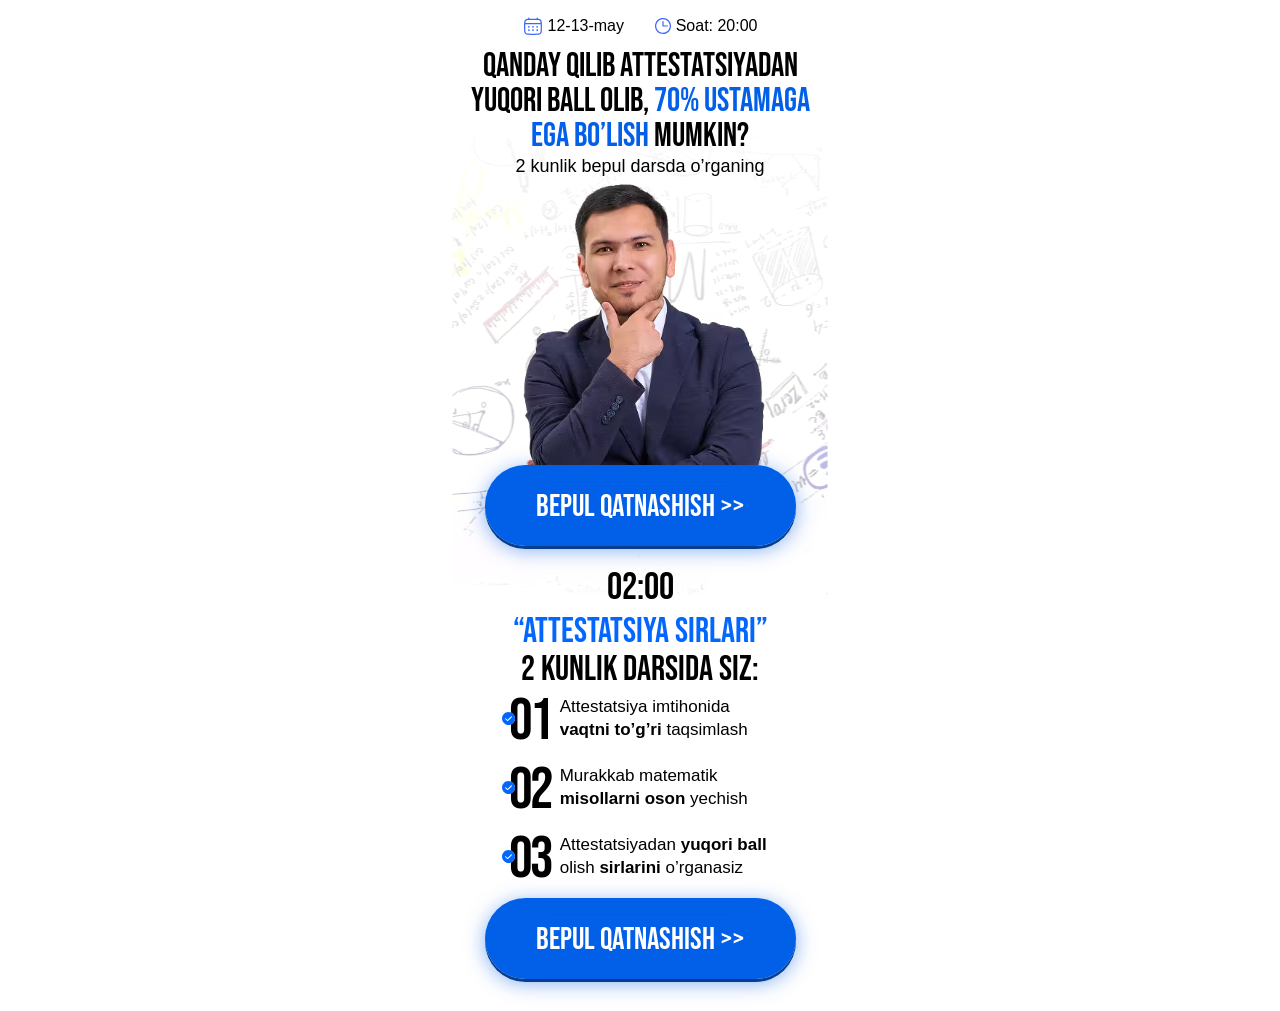
<file: index.html>
<!DOCTYPE html>
<html lang="uz">
<head>
<meta charset="UTF-8">
<meta name="viewport" content="width=device-width,initial-scale=1">
<title>Abbosxon Sayliev — Attestatsiya Sirlari</title>
<style>*{margin:0;padding:0;box-sizing:border-box}body{background:#fff}.container{max-width:375px;margin:0 auto;padding:0 13px}.wrapper{position:relative}.wrapper__img{position:absolute;top:25px;left:50%;transform:translateX(-50%);max-width:375px;width:100%;height:570px;object-fit:cover;z-index:1}.header{position:relative;z-index:11;padding:16px 0 12px}.header__container{max-width:261px;width:100%;display:flex;align-items:center;justify-content:space-between}.header__row{display:flex;align-items:center;gap:5px}.row__text{font-family:"SF Pro Display",sans-serif;font-size:16px;line-height:100%}.hero{position:relative;z-index:11}.hero__title{font-family:"Bebas Neue",sans-serif;font-size:clamp(25px,8vw,31px);line-height:113%;text-align:center;text-transform:uppercase;margin-bottom:4px;min-height:71px;font-weight:400}.hero__title span{color:#0260E8}.hero__text{font-family:Inter,sans-serif;font-size:18px;line-height:100%;text-align:center;margin-bottom:8px}.logo{max-width:250px;width:100%;margin:0 auto;display:flex;height:auto;aspect-ratio:229/258}.btn{max-width:311px;width:100%;display:flex;align-items:center;justify-content:center;gap:8px;font-family:"Bebas Neue",sans-serif;font-size:30px;line-height:100%;height:81px;text-align:center;border-radius:1520px;text-transform:uppercase;color:#fff;text-decoration:none;padding:19px 0;margin:0 auto 32px;background:linear-gradient(0deg,#0260E8,#0260E8),radial-gradient(102.92% 102.92% at 50% -45.56%,rgba(2,96,232,.55) 0%,rgba(2,96,232,0) 100%);box-shadow:0 3px 0 0 #093E8C,0 0 36.48px 0 #0260E899 inset,0 4px 20px 0 #0260E880;border:none;cursor:pointer;font-weight:400}.timer{margin-top:-10px;font-family:"Bebas Neue",sans-serif;font-size:36px;line-height:100%;text-align:center;text-transform:uppercase;min-height:36px}.inner__title{margin:8px 0 3px;font-family:"Bebas Neue",sans-serif;font-size:33px;line-height:115%;text-align:center;text-transform:uppercase;font-weight:400}.inner__title span{color:#0367FD}.inner__row{display:flex;align-items:center;justify-content:center;gap:8px;margin:0 auto 13px}.row__title{font-family:"Bebas Neue",sans-serif;font-size:56px;line-height:100%;letter-spacing:-.05em;font-weight:400;position:relative;z-index:4}.sticky{position:absolute;left:-7px;top:25%;transform:translateY(-50%);z-index:11}.inner__text{font-family:Inter,sans-serif;font-size:17px;line-height:135%;max-width:211px;width:100%}.inner__text b{font-weight:900}</style>
<link rel="stylesheet" href="./css/main.css" media="print" onload="this.media='all'">
<noscript><link rel="stylesheet" href="./css/main.css"></noscript>
<link rel="preconnect" href="https://connect.facebook.net" />
<link rel="preconnect" href="https://www.facebook.com" />
</head>
<body>
<main>
<div class="wrapper">
<img class="wrapper__img" src="./images/wrapper__img.avif" width="375" height="570" decoding="async" loading="lazy" alt="" role="presentation">
<header class="header">
<div class="header__container container">
<div class="header__row">
<svg width="20" height="20" viewBox="0 0 20 20" fill="none" xmlns="http://www.w3.org/2000/svg" aria-hidden="true"><path d="M14.1667 11.6667C14.3877 11.6667 14.5996 11.5789 14.7559 11.4226C14.9122 11.2663 15 11.0543 15 10.8333C15 10.6123 14.9122 10.4004 14.7559 10.2441C14.5996 10.0878 14.3877 10 14.1667 10C13.9457 10 13.7337 10.0878 13.5774 10.2441C13.4211 10.4004 13.3333 10.6123 13.3333 10.8333C13.3333 11.0543 13.4211 11.2663 13.5774 11.4226C13.7337 11.5789 13.9457 11.6667 14.1667 11.6667ZM14.1667 15C14.3877 15 14.5996 14.9122 14.7559 14.7559C14.9122 14.5996 15 14.3877 15 14.1667C15 13.9457 14.9122 13.7337 14.7559 13.5774C14.5996 13.4211 14.3877 13.3333 14.1667 13.3333C13.9457 13.3333 13.7337 13.4211 13.5774 13.5774C13.4211 13.7337 13.3333 13.9457 13.3333 14.1667C13.3333 14.3877 13.4211 14.5996 13.5774 14.7559C13.7337 14.9122 13.9457 15 14.1667 15ZM10.8333 10.8333C10.8333 11.0543 10.7455 11.2663 10.5893 11.4226C10.433 11.5789 10.221 11.6667 10 11.6667C9.77899 11.6667 9.56702 11.5789 9.41074 11.4226C9.25446 11.2663 9.16667 11.0543 9.16667 10.8333C9.16667 10.6123 9.25446 10.4004 9.41074 10.2441C9.56702 10.0878 9.77899 10 10 10C10.221 10 10.433 10.0878 10.5893 10.2441C10.7455 10.4004 10.8333 10.6123 10.8333 10.8333ZM10.8333 14.1667C10.8333 14.3877 10.7455 14.5996 10.5893 14.7559C10.433 14.9122 10.221 15 10 15C9.77899 15 9.56702 14.9122 9.41074 14.7559C9.25446 14.5996 9.16667 14.3877 9.16667 14.1667C9.16667 13.9457 9.25446 13.7337 9.41074 13.5774C9.56702 13.4211 9.77899 13.3333 10 13.3333C10.221 13.3333 10.433 13.4211 10.5893 13.5774C10.7455 13.7337 10.8333 13.9457 10.8333 14.1667ZM5.83333 11.6667C6.05435 11.6667 6.26631 11.5789 6.42259 11.4226C6.57887 11.2663 6.66667 11.0543 6.66667 10.8333C6.66667 10.6123 6.57887 10.4004 6.42259 10.2441C6.26631 10.0878 6.05435 10 5.83333 10C5.61232 10 5.40036 10.0878 5.24408 10.2441C5.0878 10.4004 5 10.6123 5 10.8333C5 11.0543 5.0878 11.2663 5.24408 11.4226C5.40036 11.5789 5.61232 11.6667 5.83333 11.6667ZM5.83333 15C6.05435 15 6.26631 14.9122 6.42259 14.7559C6.57887 14.5996 6.66667 14.3877 6.66667 14.1667C6.66667 13.9457 6.57887 13.7337 6.42259 13.5774C6.26631 13.4211 6.05435 13.3333 5.83333 13.3333C5.61232 13.3333 5.40036 13.4211 5.24408 13.5774C5.0878 13.7337 5 13.9457 5 14.1667C5 14.3877 5.0878 14.5996 5.24408 14.7559C5.40036 14.9122 5.61232 15 5.83333 15Z" fill="#3D68FD"/><path fill-rule="evenodd" clip-rule="evenodd" d="M5.83331 1.45833C5.99907 1.45833 6.15805 1.52418 6.27526 1.64139C6.39247 1.7586 6.45831 1.91757 6.45831 2.08333V2.71917C7.00998 2.70833 7.61748 2.70833 8.28581 2.70833H11.7133C12.3825 2.70833 12.99 2.70833 13.5416 2.71917V2.08333C13.5416 1.91757 13.6075 1.7586 13.7247 1.64139C13.8419 1.52418 14.0009 1.45833 14.1666 1.45833C14.3324 1.45833 14.4914 1.52418 14.6086 1.64139C14.7258 1.7586 14.7916 1.91757 14.7916 2.08333V2.7725C15.0083 2.78917 15.2133 2.81 15.4075 2.83583C16.3841 2.9675 17.175 3.24417 17.7991 3.8675C18.4225 4.49167 18.6991 5.2825 18.8308 6.25917C18.9583 7.20917 18.9583 8.42167 18.9583 9.95333V11.7133C18.9583 13.245 18.9583 14.4583 18.8308 15.4075C18.6991 16.3842 18.4225 17.175 17.7991 17.7992C17.175 18.4225 16.3841 18.6992 15.4075 18.8308C14.4575 18.9583 13.245 18.9583 11.7133 18.9583H8.28748C6.75581 18.9583 5.54248 18.9583 4.59331 18.8308C3.61665 18.6992 2.82581 18.4225 2.20165 17.7992C1.57831 17.175 1.30165 16.3842 1.16998 15.4075C1.04248 14.4575 1.04248 13.245 1.04248 11.7133V9.95333C1.04248 8.42167 1.04248 7.20833 1.16998 6.25917C1.30165 5.2825 1.57831 4.49167 2.20165 3.8675C2.82581 3.24417 3.61665 2.9675 4.59331 2.83583C4.78748 2.81 4.99331 2.78917 5.20915 2.7725V2.08333C5.20915 1.91772 5.27488 1.75887 5.39191 1.64169C5.50894 1.5245 5.6677 1.45855 5.83331 1.45833ZM4.75831 4.075C3.92081 4.1875 3.43748 4.39917 3.08498 4.75167C2.73248 5.10417 2.52081 5.5875 2.40831 6.42583C2.38915 6.5675 2.37331 6.7175 2.35998 6.875H17.64C17.6266 6.71667 17.6108 6.5675 17.5916 6.425C17.4791 5.5875 17.2675 5.10417 16.915 4.75167C16.5625 4.39917 16.0791 4.1875 15.2408 4.075C14.385 3.96 13.2558 3.95833 11.6666 3.95833H8.33331C6.74415 3.95833 5.61581 3.96 4.75831 4.075ZM2.29165 10C2.29165 9.28833 2.29165 8.66917 2.30248 8.125H17.6975C17.7083 8.66917 17.7083 9.28833 17.7083 10V11.6667C17.7083 13.2558 17.7066 14.385 17.5916 15.2417C17.4791 16.0792 17.2675 16.5625 16.915 16.915C16.5625 17.2675 16.0791 17.4792 15.2408 17.5917C14.385 17.7067 13.2558 17.7083 11.6666 17.7083H8.33331C6.74415 17.7083 5.61581 17.7067 4.75831 17.5917C3.92081 17.4792 3.43748 17.2675 3.08498 16.915C2.73248 16.5625 2.52081 16.0792 2.40831 15.2408C2.29331 14.385 2.29165 13.2558 2.29165 11.6667V10Z" fill="#3D68FD"/></svg>
<p class="row__text">12-13-may</p>
</div>
<div class="header__row">
<svg width="16" height="16" viewBox="0 0 16 16" fill="none" xmlns="http://www.w3.org/2000/svg" aria-hidden="true"><path d="M8 0C6.41775 0 4.87103 0.469192 3.55544 1.34824C2.23985 2.22729 1.21447 3.47672 0.608967 4.93853C0.00346628 6.40034 -0.15496 8.00887 0.153721 9.56072C0.462403 11.1126 1.22433 12.538 2.34315 13.6569C3.46197 14.7757 4.88743 15.5376 6.43928 15.8463C7.99113 16.155 9.59966 15.9965 11.0615 15.391C12.5233 14.7855 13.7727 13.7602 14.6518 12.4446C15.5308 11.129 16 9.58225 16 8C15.9978 5.87895 15.1542 3.84542 13.6544 2.34562C12.1546 0.845814 10.121 0.00223986 8 0ZM8 14.7692C6.66117 14.7692 5.35241 14.3722 4.23922 13.6284C3.12603 12.8846 2.2584 11.8274 1.74605 10.5905C1.2337 9.35356 1.09965 7.99249 1.36084 6.67939C1.62203 5.36629 2.26674 4.16012 3.21343 3.21343C4.16013 2.26674 5.36629 1.62203 6.67939 1.36084C7.99249 1.09965 9.35356 1.2337 10.5905 1.74605C11.8274 2.25839 12.8846 3.12602 13.6284 4.23922C14.3722 5.35241 14.7692 6.66117 14.7692 8C14.7672 9.79468 14.0534 11.5153 12.7843 12.7843C11.5153 14.0534 9.79469 14.7672 8 14.7692ZM12.9231 8C12.9231 8.16321 12.8582 8.31973 12.7428 8.43514C12.6274 8.55055 12.4709 8.61538 12.3077 8.61538H8C7.83679 8.61538 7.68027 8.55055 7.56486 8.43514C7.44945 8.31973 7.38462 8.16321 7.38462 8V3.69231C7.38462 3.5291 7.44945 3.37257 7.56486 3.25716C7.68027 3.14176 7.83679 3.07692 8 3.07692C8.16321 3.07692 8.31974 3.14176 8.43514 3.25716C8.55055 3.37257 8.61539 3.5291 8.61539 3.69231V7.38461H12.3077C12.4709 7.38461 12.6274 7.44945 12.7428 7.56486C12.8582 7.68026 12.9231 7.83679 12.9231 8Z" fill="#3D68FD"/></svg>
<p class="row__text">Soat: 20:00</p>
</div>
</div>
</header>
</div>
<section class="hero">
<div class="hero__container container">
<h1 class="hero__title">Qanday qilib Attestatsiyadan <br> yuqori ball olib, <span>70% ustamaga <br> ega bo&rsquo;lish</span> mumkin?</h1>
<p class="hero__text">2 kunlik bepul darsda o&rsquo;rganing</p>
<img src="./images/logo.avif" width="229" height="258" fetchpriority="high" decoding="async" loading="lazy" alt="logo" class="logo">
<button type="button" class="btn webinar-cta">bepul qatnashish &gt;&gt;</button>
<p class="timer" id="timer">02:00</p>
<div class="hero__inner">
<h2 class="inner__title"><span>&ldquo;Attestatsiya Sirlari&rdquo;</span> <br> 2 kunlik darsida siz:</h2>
<div class="inner__row">
<h3 class="row__title">
01
<span class="sticky" >
<svg width="13" height="13" viewBox="0 0 13 13" fill="none" xmlns="http://www.w3.org/2000/svg">
<circle cx="6.5" cy="6.5" r="6.5" fill="white"/>
<path d="M5.54125 7.97875L3.94875 6.38625C3.85125 6.28875 3.73207 6.24 3.59125 6.24C3.45043 6.24 3.32582 6.29418 3.2175 6.4025C3.12 6.5 3.07125 6.61918 3.07125 6.76C3.07125 6.90082 3.12 7.02 3.2175 7.1175L5.2 9.11625C5.2975 9.21375 5.41125 9.2625 5.54125 9.2625C5.67125 9.2625 5.785 9.21375 5.8825 9.11625L9.76625 5.2325C9.87457 5.12418 9.92875 4.99957 9.92875 4.85875C9.92875 4.71793 9.87457 4.59332 9.76625 4.485C9.65793 4.3875 9.53062 4.34145 9.38437 4.34687C9.23812 4.3523 9.11625 4.40375 9.01875 4.50125L5.54125 7.97875ZM6.5 13C5.61168 13 4.77207 12.8294 3.98125 12.4881C3.19043 12.1469 2.4998 11.6811 1.90937 11.0906C1.31896 10.5002 0.853125 9.80957 0.511875 9.01875C0.170625 8.22793 0 7.38832 0 6.5C0 5.60082 0.170625 4.75582 0.511875 3.965C0.853125 3.17418 1.31896 2.48625 1.90937 1.90125C2.4998 1.31625 3.19043 0.853125 3.98125 0.511875C4.77207 0.170625 5.61168 0 6.5 0C7.39918 0 8.24418 0.170625 9.035 0.511875C9.82582 0.853125 10.5138 1.31625 11.0988 1.90125C11.6838 2.48625 12.1469 3.17418 12.4881 3.965C12.8294 4.75582 13 5.60082 13 6.5C13 7.38832 12.8294 8.22793 12.4881 9.01875C12.1469 9.80957 11.6838 10.5002 11.0988 11.0906C10.5138 11.6811 9.82582 12.1469 9.035 12.4881C8.24418 12.8294 7.39918 13 6.5 13Z" fill="#0367FD"/>
</svg>
</span>
</h3>
<p class="inner__text">Attestatsiya imtihonida <br> <b>vaqtni to&rsquo;g&rsquo;ri</b> taqsimlash</p>
</div>
<div class="inner__row">
<h3 class="row__title">
02
<span class="sticky" >
<svg width="13" height="13" viewBox="0 0 13 13" fill="none" xmlns="http://www.w3.org/2000/svg">
<circle cx="6.5" cy="6.5" r="6.5" fill="white"/>
<path d="M5.54125 7.97875L3.94875 6.38625C3.85125 6.28875 3.73207 6.24 3.59125 6.24C3.45043 6.24 3.32582 6.29418 3.2175 6.4025C3.12 6.5 3.07125 6.61918 3.07125 6.76C3.07125 6.90082 3.12 7.02 3.2175 7.1175L5.2 9.11625C5.2975 9.21375 5.41125 9.2625 5.54125 9.2625C5.67125 9.2625 5.785 9.21375 5.8825 9.11625L9.76625 5.2325C9.87457 5.12418 9.92875 4.99957 9.92875 4.85875C9.92875 4.71793 9.87457 4.59332 9.76625 4.485C9.65793 4.3875 9.53062 4.34145 9.38437 4.34687C9.23812 4.3523 9.11625 4.40375 9.01875 4.50125L5.54125 7.97875ZM6.5 13C5.61168 13 4.77207 12.8294 3.98125 12.4881C3.19043 12.1469 2.4998 11.6811 1.90937 11.0906C1.31896 10.5002 0.853125 9.80957 0.511875 9.01875C0.170625 8.22793 0 7.38832 0 6.5C0 5.60082 0.170625 4.75582 0.511875 3.965C0.853125 3.17418 1.31896 2.48625 1.90937 1.90125C2.4998 1.31625 3.19043 0.853125 3.98125 0.511875C4.77207 0.170625 5.61168 0 6.5 0C7.39918 0 8.24418 0.170625 9.035 0.511875C9.82582 0.853125 10.5138 1.31625 11.0988 1.90125C11.6838 2.48625 12.1469 3.17418 12.4881 3.965C12.8294 4.75582 13 5.60082 13 6.5C13 7.38832 12.8294 8.22793 12.4881 9.01875C12.1469 9.80957 11.6838 10.5002 11.0988 11.0906C10.5138 11.6811 9.82582 12.1469 9.035 12.4881C8.24418 12.8294 7.39918 13 6.5 13Z" fill="#0367FD"/>
</svg>
</span>
</h3>
<p class="inner__text">Murakkab matematik <br> <b>misollarni oson</b> yechish</p>
</div>
<div class="inner__row">
<h3 class="row__title">
03
<span class="sticky" >
<svg width="13" height="13" viewBox="0 0 13 13" fill="none" xmlns="http://www.w3.org/2000/svg">
<circle cx="6.5" cy="6.5" r="6.5" fill="white"/>
<path d="M5.54125 7.97875L3.94875 6.38625C3.85125 6.28875 3.73207 6.24 3.59125 6.24C3.45043 6.24 3.32582 6.29418 3.2175 6.4025C3.12 6.5 3.07125 6.61918 3.07125 6.76C3.07125 6.90082 3.12 7.02 3.2175 7.1175L5.2 9.11625C5.2975 9.21375 5.41125 9.2625 5.54125 9.2625C5.67125 9.2625 5.785 9.21375 5.8825 9.11625L9.76625 5.2325C9.87457 5.12418 9.92875 4.99957 9.92875 4.85875C9.92875 4.71793 9.87457 4.59332 9.76625 4.485C9.65793 4.3875 9.53062 4.34145 9.38437 4.34687C9.23812 4.3523 9.11625 4.40375 9.01875 4.50125L5.54125 7.97875ZM6.5 13C5.61168 13 4.77207 12.8294 3.98125 12.4881C3.19043 12.1469 2.4998 11.6811 1.90937 11.0906C1.31896 10.5002 0.853125 9.80957 0.511875 9.01875C0.170625 8.22793 0 7.38832 0 6.5C0 5.60082 0.170625 4.75582 0.511875 3.965C0.853125 3.17418 1.31896 2.48625 1.90937 1.90125C2.4998 1.31625 3.19043 0.853125 3.98125 0.511875C4.77207 0.170625 5.61168 0 6.5 0C7.39918 0 8.24418 0.170625 9.035 0.511875C9.82582 0.853125 10.5138 1.31625 11.0988 1.90125C11.6838 2.48625 12.1469 3.17418 12.4881 3.965C12.8294 4.75582 13 5.60082 13 6.5C13 7.38832 12.8294 8.22793 12.4881 9.01875C12.1469 9.80957 11.6838 10.5002 11.0988 11.0906C10.5138 11.6811 9.82582 12.1469 9.035 12.4881C8.24418 12.8294 7.39918 13 6.5 13Z" fill="#0367FD"/>
</svg>
</span>
</h3>
<p class="inner__text">Attestatsiyadan <b>yuqori ball</b> olish <b>sirlarini</b> o&rsquo;rganasiz</p>
</div>
<button type="button" class="btn webinar-cta">bepul qatnashish &gt;&gt;</button>
</div>
</div>
</section>
<img class="wrapper__img" src="./images/wrapper__img.avif" width="375" height="570" loading="lazy" decoding="async" alt="icon">
</main>
<div id="registrationModal" class="homeModal" style="display:none">
<div class="homeModalOverlay"></div>
<div class="homeFormContainer">
<button type="button" class="closeButton" id="closeModalBtn" aria-label="Yopish"><svg xmlns="http://www.w3.org/2000/svg" width="16" height="16" viewBox="0 0 12 12" fill="none"><path d="M1 11L11 1M1 1L11 11" stroke="currentColor" stroke-width="1.5" stroke-linecap="round"/></svg></button>
<div class="homeFormTop"><h2 class="homeFormTopTitle">Ro&rsquo;yxatdan o&rsquo;tish uchun <br> ma&rsquo;lumotlaringizni kiriting!</h2></div>
<form id="registrationForm" name="contact-form">
<div class="HomeFormRow">
<label class="HomeFormRowLabel" for="phone">Telefon raqamingiz:</label>
<div class="phone-input-container">
<button type="button" class="selected-country" id="selectedCountry">
<div id="selectedCountryFlag" style="display:flex;align-items:center"></div>
<svg id="dropdownIcon" xmlns="http://www.w3.org/2000/svg" width="16" height="16" viewBox="0 0 24 24" fill="none" stroke="currentColor" stroke-width="2" stroke-linecap="round" stroke-linejoin="round"><polyline points="6 9 12 15 18 9"/></svg>
<span class="selected-code" id="selectedCountryCode">+998</span>
</button>
<div class="country-dropdown" id="countryDropdown" style="display:none"></div>
<div class="phone-field" style="flex:1"><input class="HomeFormRowInput phone-input" type="tel" id="phone" name="phone" inputmode="numeric" placeholder="88 888 88 88" autocomplete="tel" style="border:none;background-color:transparent;padding-left:5px;width:100%"></div>
</div>
<p class="homeFormErrorText" id="phoneError" style="display:none">&#10060; Telefon raqam mos emas!</p>
</div>
<button type="submit" class="HomeFormBtn" id="submitBtn">DAVOM ETISH</button>
</form>
</div>
</div>
<script defer src="./js/phoneFormatter.js"></script>
<script defer src="./js/app.js"></script>
<script defer >
!function(f,b,e,v,n,t,s)
{if(f.fbq)return;n=f.fbq=function(){n.callMethod?
n.callMethod.apply(n,arguments):n.queue.push(arguments)};
if(!f._fbq)f._fbq=n;n.push=n;n.loaded=!0;n.version='2.0';
n.queue=[];t=b.createElement(e);t.async=!0;
t.src=v;s=b.getElementsByTagName(e)[0];
s.parentNode.insertBefore(t,s)}(window, document,'script',
'https://connect.facebook.net/en_US/fbevents.js');
fbq('init', '818161497680283');
fbq('track', 'PageView');
</script>
<noscript><img height="1" width="1" style="display:none" src="https://www.facebook.com/tr?id=818161497680283&ev=PageView&noscript=1" /></noscript>
</body>
</html>
</file>
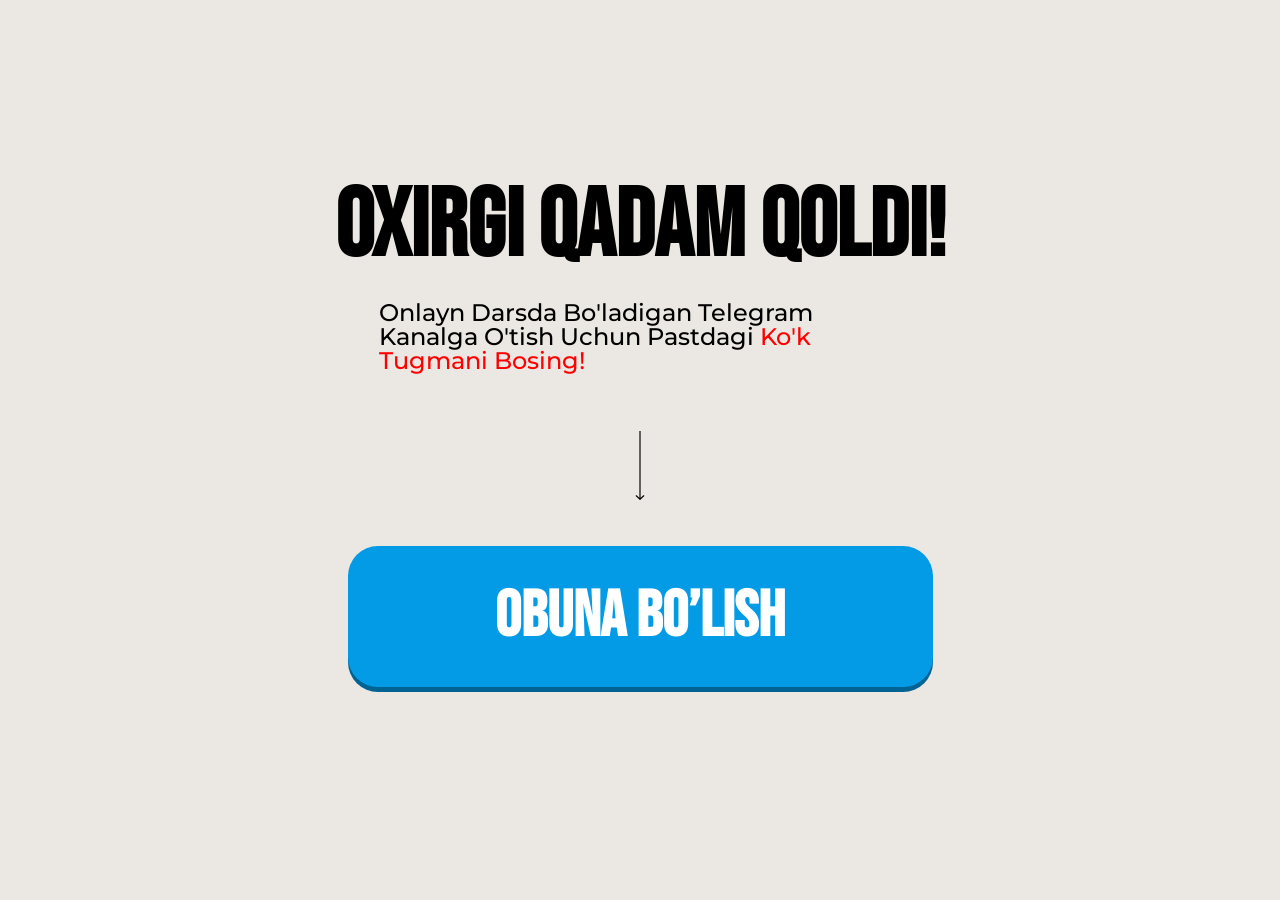
<file: thankYou.html>
<!DOCTYPE html>
<html lang="uz">
<head>
<meta charset="UTF-8">
<meta name="viewport" content="width=device-width,initial-scale=1">
<meta name="description" content="Ro'yxatdan o'tganingiz uchun rahmat. Telegram kanalga obuna bo'ling.">
<title>Obuna Bo'lish</title>
<link rel="preconnect" href="https://fonts.googleapis.com">
<link rel="preconnect" href="https://fonts.gstatic.com" crossorigin>
<link rel="preload" as="image" href="./images/thankyou.svg">
<style>*{margin:0;padding:0;box-sizing:border-box}.header{min-height:100vh;padding-top:180px;background:#ebe8e3}.header-container{max-width:671px;width:100%;margin:0 auto;display:flex;padding:0 20px}.hero-left{max-width:903px;width:100%;display:flex;flex-direction:column;align-items:center}.hero-title{font-family:"Bebas Neue",sans-serif;font-weight:700;font-size:96px;line-height:100%;text-align:center;margin-bottom:25px;text-transform:uppercase;max-width:622px}.hero-text{font-family:"Montserrat",sans-serif;font-weight:500;font-size:24px;line-height:100%;margin-bottom:58px;max-width:522px}.hero-text>span{color:#f00}.hero-btn-box{max-width:585px;width:100%}.hero-img{display:flex;align-items:center;justify-content:center;margin:0 auto 46px}.hero-btn{display:flex;align-items:center;justify-content:center;font-family:"Bebas Neue",sans-serif;font-weight:700;font-size:64px;line-height:100%;text-align:center;padding:39px 0 38px;background:#039BE5;box-shadow:0 5px 0 0 #006393;color:#fff;border-radius:30px;max-width:585px;width:100%;border:none;text-transform:uppercase;margin-bottom:42px;text-decoration:none;max-height:142px}@media (max-width:500px){.header{padding-top:30%}.hero-left{display:block}.header-container{margin:0 auto;text-align:center;padding:0 10px}.hero-title{font-size:40px;margin-bottom:5px}.hero-text{font-size:14px;margin:0 auto 28px;max-width:355px;width:100%}.hero-img{margin-bottom:24px;height:69px}.hero-btn{font-size:32px;padding:23px 0 20px;border-radius:30px;max-width:345px;margin:0 auto 25px}}</style>
<link rel="stylesheet" href="https://fonts.googleapis.com/css2?family=Bebas+Neue&family=Montserrat:wght@500;600;700&display=swap" media="print" onload="this.media='all'">
<noscript><link rel="stylesheet" href="https://fonts.googleapis.com/css2?family=Bebas+Neue&family=Montserrat:wght@500;600;700&display=swap"></noscript>
</head>
<body>
<section class="header">
<div class="header-container">
<div class="hero-left">
<h2 class="hero-title">oxirgi qadam qoldi!</h2>
<p class="hero-text">Onlayn Darsda Bo'ladigan Telegram Kanalga O'tish Uchun Pastdagi <span>Ko'k Tugmani Bosing!</span></p>
<div class="hero-btn-box">
<img class="hero-img" src="./images/thankyou.svg" width="200" height="69" alt="" decoding="async">
<a href="https://t.me/+EJOaxmC0P_M3Mzli" class="hero-btn thankYouBtn">obuna bo&rsquo;lish</a>
</div>
</div>
</div>
</section>
<script defer src="./js/thankYou.js"></script>
<!-- Meta Pixel Code -->
<script defer >
!function(f,b,e,v,n,t,s)
{if(f.fbq)return;n=f.fbq=function(){n.callMethod?
n.callMethod.apply(n,arguments):n.queue.push(arguments)};
if(!f._fbq)f._fbq=n;n.push=n;n.loaded=!0;n.version='2.0';
n.queue=[];t=b.createElement(e);t.async=!0;
t.src=v;s=b.getElementsByTagName(e)[0];
s.parentNode.insertBefore(t,s)}(window, document,'script',
'https://connect.facebook.net/en_US/fbevents.js');
fbq('init', '818161497680283');
fbq('track', 'PageView');
</script>
<noscript><img height="1" width="1" style="display:none"
src="https://www.facebook.com/tr?id=818161497680283&ev=PageView&noscript=1"
/></noscript>
<!-- End Meta Pixel Code -->
</body>
</html>
</file>
<file: css/main.css>
@font-face{font-family:"Bebas Neue";src:url(../font/BebasNeue-Regular.subset.woff2) format("woff2");font-weight:400;font-display:swap;size-adjust:105%;ascent-override:90%;descent-override:20%;line-gap-override:0%}.homeModal,.homeModalOverlay{position:fixed;top:0;left:0;width:100%;height:100vh}.homeModal{z-index:30;display:flex;justify-content:center;align-items:center}.homeModalOverlay{background:rgb(0 0 0/.3);backdrop-filter:blur(5px)}.homeFormContainer{position:fixed;z-index:30;background:#fff;color:#000;border-radius:8px;padding:20px 40px 40px;width:100%;max-width:520px;box-shadow:0 4px 12px rgb(0 0 0/.1);margin:0 20px;top:50%;left:50%;transform:translate(-50%,-50%)}.homeFormTop{display:flex;justify-content:space-between}.homeFormTopTitle{font-family:Inter,sans-serif;font-size:clamp(21px,6.6vw,24px);margin:0 auto 20px;color:#000;font-weight:600;text-align:center}.closeButton{background:0 0;border:none;cursor:pointer;padding:4px;display:flex;justify-content:center;align-items:center;position:absolute;top:20px;right:20px;color:#000}.homeFormErrorText{color:#e53e3e;margin-bottom:12px;font-size:14px;font-family:system-ui,-apple-system,sans-serif;padding:5px 0}.HomeFormRowInput,.HomeFormRowLabel{font-family:system-ui,-apple-system,sans-serif;font-size:18px}.HomeFormRow{margin-bottom:20px}.HomeFormRowLabel{display:block;margin-bottom:6px;color:#000}.HomeFormRowInput{width:100%;padding:10px 16px;border:1px solid #c9c9c9;min-height:48px;background:#f3f7f8;border-radius:6px;font-weight:400;outline:0;height:50px;transition:border-color .2s}.HomeFormRowInput:focus{border-color:#FB0}.HomeFormRowInput::placeholder{color:#aaa}.HomeFormBtn{font-family:sans-serif;height:60px;width:100%;cursor:pointer;border-radius:10px;background:linear-gradient(0deg,#0260E8,#0260E8),radial-gradient(102.92% 102.92% at 50% -45.56%,rgb(2 96 232/.55) 0%,#fff0 100%);transition:.3s;font-weight:700;font-size:28px;color:#fff;text-transform:uppercase;border:none;display:flex;align-items:center;justify-content:center}.phone-input-container{display:flex;align-items:center;position:relative;border:1px solid #c9c9c9;background:#fff0;border-radius:6px}.selected-code{display:flex;margin-left:10px}.selected-country{display:flex;align-items:center;padding:10px 0 10px 10px;border-radius:6px;cursor:pointer;min-height:50px;font-family:sans-serif;font-size:18px;min-width:max-content;border:none;background:#fff0}.country-dropdown{position:absolute;top:110%;left:0;width:100%;background:#fff;border:1px solid #c9c9c9;border-radius:6px;box-shadow:0 4px 12px rgb(0 0 0/.1);z-index:40;max-height:200px;overflow-y:auto}.country-option{display:flex;justify-content:space-between;align-items:center;padding:10px;cursor:pointer}.country-option:hover{background:#f3f7f8}.country-option.selected{background:#e6f0fa}.country-name,.country-code{font-family:sans-serif;font-size:14px}.country-code{color:#666}@media (max-width:768px){.homeFormContainer{max-width:100%;padding:80px 20px 20px;margin:0;border-radius:6px;height:100vh}.homeFormTopTitle{font-weight:700;margin-bottom:15px;max-width:408px}.homeFormTop{flex-direction:column;align-items:flex-start}.closeButton{width:100%;height:50px;background:#000;color:#fff;padding-right:20px;top:0;left:0;justify-content:end}.homeFormErrorText{font-size:12px;margin-bottom:8px}.HomeFormRowInput{padding:0 12px;min-height:40px;background:#fff0}.HomeFormRowInput::placeholder{color:#a3a3a3}.HomeFormBtn{font-size:18px;margin-top:24px}}@media (max-width:480px){.HomeFormRowInput{border-radius:10px}.HomeFormBtn{font-size:16px;padding:10px 0;height:50px}}
</file>
